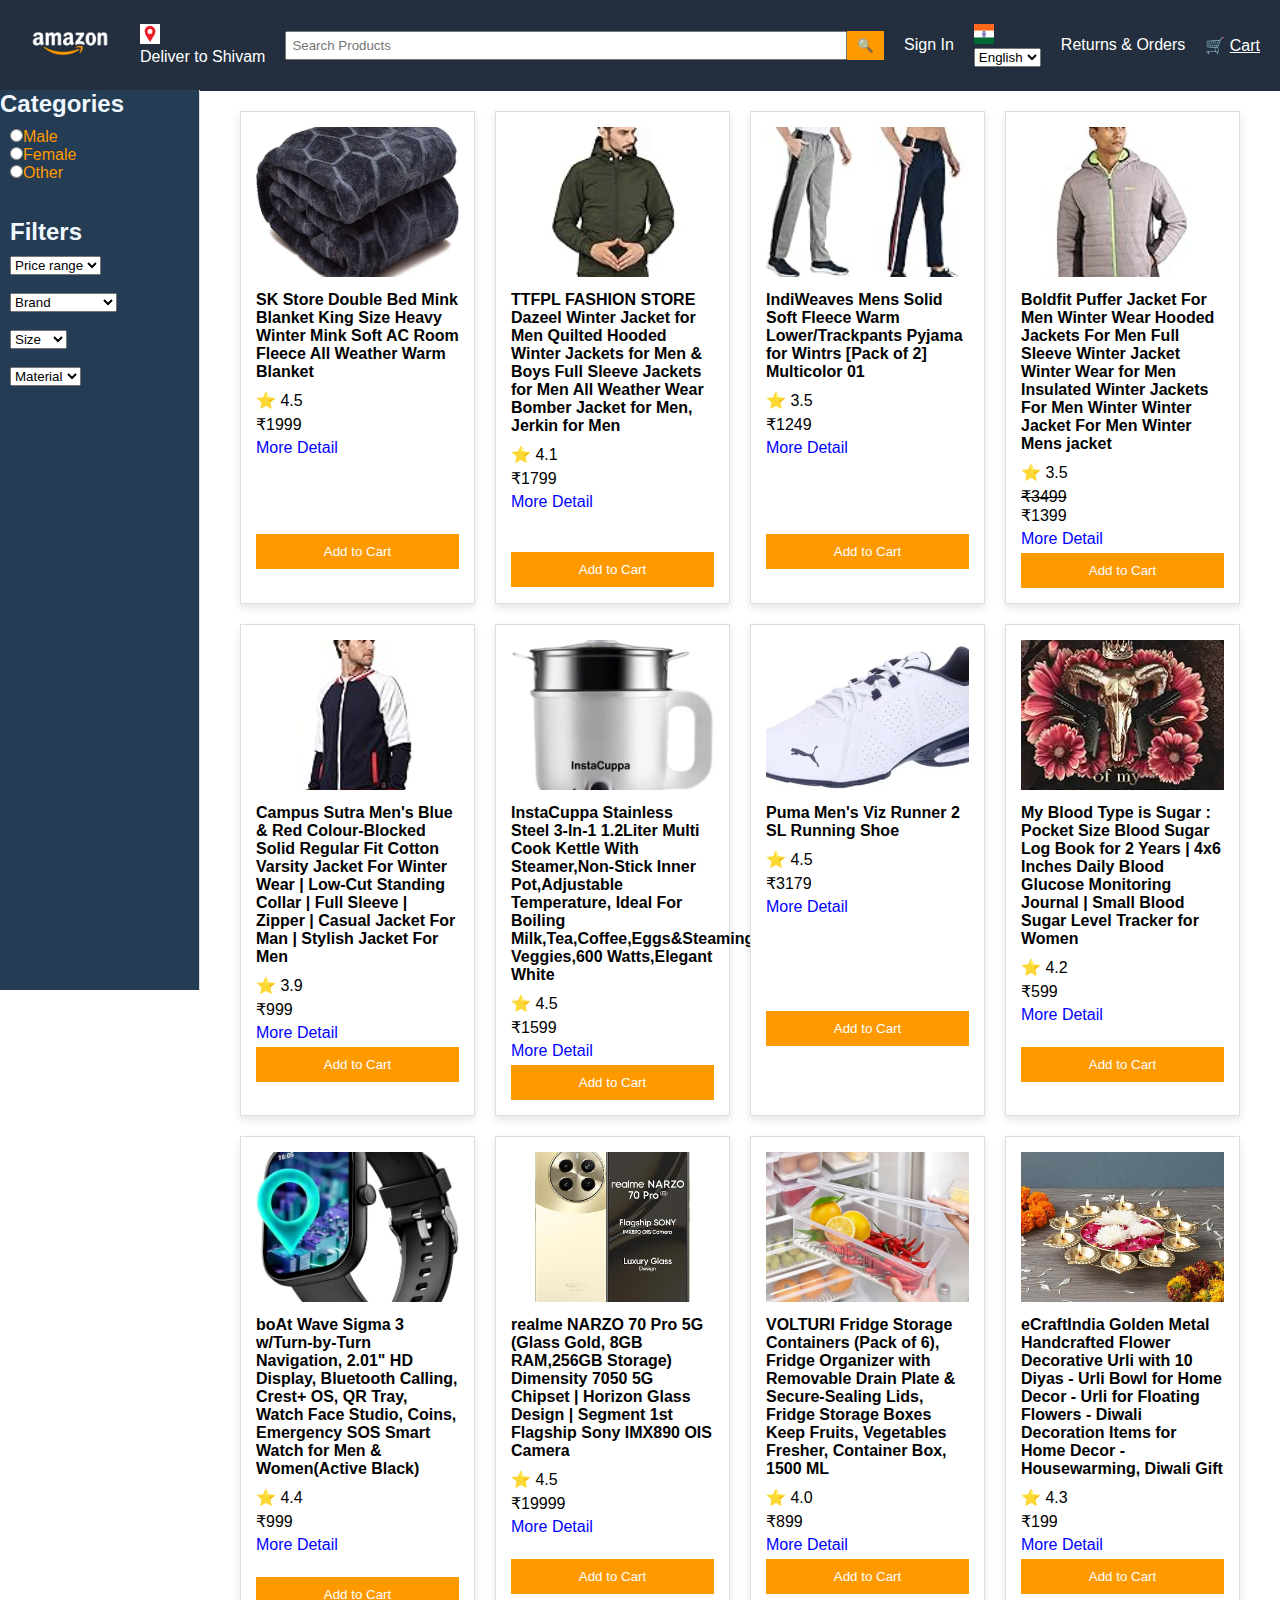
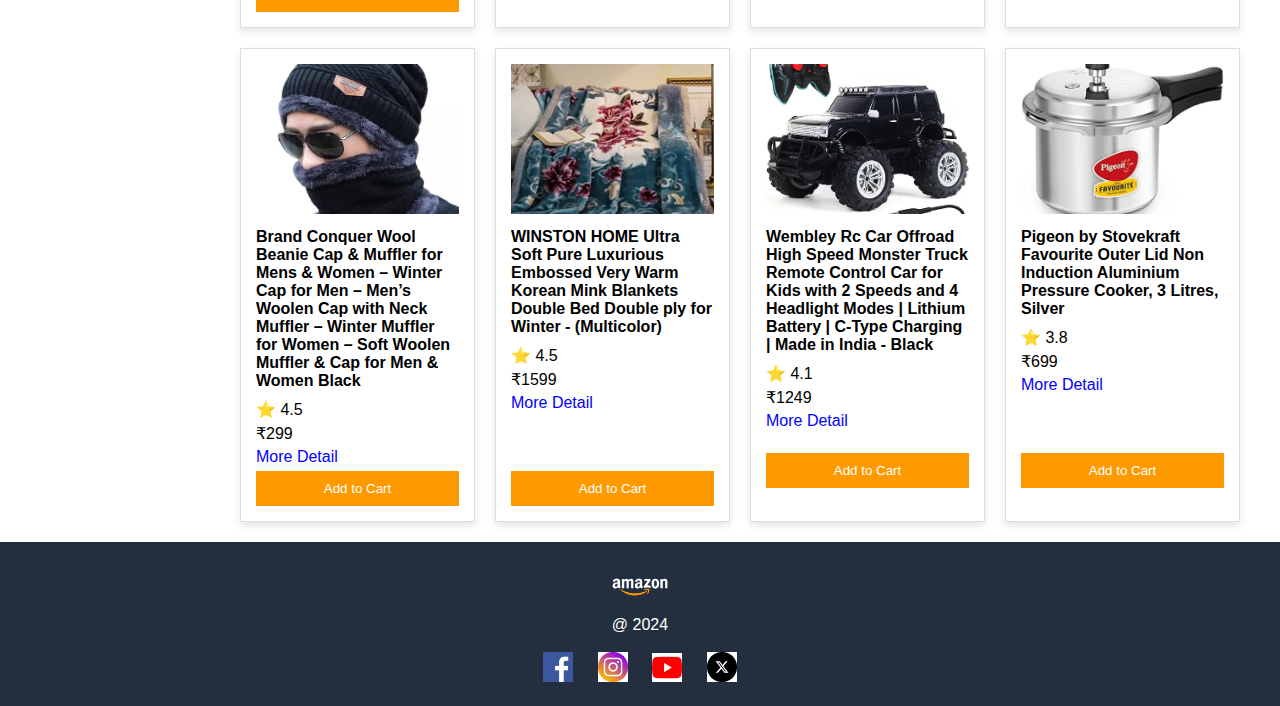
<file: html project/index.html>
<!DOCTYPE html>
<html lang="en">
<head>
    <meta charset="UTF-8">
    <meta name="viewport" content="width=device-width, initial-scale=1.0">
    <title>Amazon clone</title>
    <link rel="stylesheet" href="style1.css">
</head>
<body>

<!-- Navigation Bar -->
<nav class="navbar">
    <div class="navbar-logo">
        <a href="#"><img src="amazon logo.png" alt="Amazon Logo"></a>
    </div>

    <!--delivery log-->
    <div class="navbar-delivery">
        <span class="location-icon"><a href="https://www.google.com/maps/@31.2475648,75.7039104,5956m/data=!3m1!1e3?entry=ttu&g_ep=EgoyMDI0MTEwNi4wIKXMDSoASAFQAw%3D%3D" >
            <image src="location.png" width="20px" height="20px" ></span></image></a> <br>
        <span>Deliver to Shivam</span>
    </div>


    <!--search log-->
    <div class="navbar-search">
        <input type="text" placeholder="Search Products">
        <button>🔍</button>
    </div>
     
    <!--Sign in -->
    <div class="navbar-sign">
    <a href="http://127.0.0.1:3000/signin.html" style="text-decoration: none; color:white;"> Sign In</a>   
    </div>

    <!--Language-->
    <div class="navbar-language">
        <div class="flag">
        <image src="flag1.png" width="20px" height="20px" ></image></div>
        <select>
            <div class="lan">
            <option>English</option>
            <option>हिन्दी</option>
            <option>Punjabi</option>
            <option>Marathi</option>
            <option>Telgue</option>
            <option>Tamil</option> </div>
        </select>
    </div>

    <!--order-text-->
    <div class="navbar-orders">
        <span>Returns & Orders</span>
    </div>

    <!--Cart log-->
    <div class="navbar-cart">
        <span>🛒</span>
       <a href="https://www.amazon.in/gp/cart/view.html?ref_=nav_cart" style="color: white;" ><span>Cart</span></a>
    </div>
</nav>


<!-- Sidebar for Categories and Filters -->
<div class="sidebar">
    <h2>Categories</h2>
    <ul>
        <input type="radio" name="gender">Male<br>
        <input type="radio" name="gender">Female<br>
        <input type="radio" name="gender">Other<br>
        <br>
   <br> <h2>Filters</h2>
    <select>
    <option>Price range</option>
      <option>1k to 2k</option>
         <option>2k to 5k</option>
        <option>5k to 10k</option>
    </select><br>
    <br> 
    <select>
        <option>Brand</option>
        <option>Raymond</option>
         <option>Killer</option>
        <option>Mufti</option>
        <option>Peter England</option>
        <option>Zara</option>
        <option>Lv</option>
         <option>other</option>
        </select><br>
        <br>
        <select>
         <option>Size</option>
        <option>S</option>
         <option>M</option>
        <option>L</option>
        <option>XL</option>
        <option>XXL</option>
        <option>XXXL</option>
        </select><br>
        <br>
        <select>
            <option>Material</option>
              <option>Cotton</option>
                 <option>Polyster</option>
                <option>Rayon</option>
            </select><br>
    </ul>
</div>

<!-- Main Body with Products -->
<main class="product-grid">
    <!-- Repeat this structure for each product -->
     
     <!--product1-->
    <div class="product-card">
        <img src="image1.webp" alt="Product Image">
        <h3>SK Store Double Bed Mink Blanket King Size Heavy Winter Mink Soft AC 
            Room Fleece All Weather Warm Blanket</h3>
        <p>⭐ 4.5</p>
        <p>₹1999</p>
        <a href="" style="text-decoration: none; color: blue;"><p>More Detail</p></a><br><br> 
        <br><br>
        <a href="https://www.amazon.in/gp/cart/view.html?ref_=nav_cart"><button>Add to Cart</button></a>
    </div>

    <!--product2-->
    <div class="product-card">
        <img src=" image2.jpg" alt="Product Image">
        <h3>TTFPL FASHION STORE Dazeel Winter Jacket for Men Quilted Hooded Winter 
            Jackets for Men & Boys Full Sleeve Jackets for Men
             All Weather Wear Bomber Jacket for Men, Jerkin for Men</h3>
        <p>⭐ 4.1</p>
        <p>₹1799</p>
        <a href="https://www.amazon.in/gp/product/B0DGTHXCR1/ref=ewc_pr_img_6?smid=A2N6CSRSLAJYMX&psc=1" style="text-decoration: none; color: blue;"><p>More Detail</p></a>
         <br><br>
        <a href="https://www.amazon.in/gp/cart/view.html?ref_=nav_cart"><button>Add to Cart</button></a>
    </div>


    <!--product3-->
    <div class="product-card">
        <img src="image3.jpg" alt="Product Image">
        <h3>IndiWeaves Mens Solid Soft Fleece Warm Lower/Trackpants Pyjama
             for Wintrs [Pack of 2] Multicolor 01</h3>
        <p>⭐ 3.5</p>
        <p>₹1249</p>
        <a href="https://www.amazon.in/gp/product/B0BJKXDS9N/ref=ewc_pr_img_4?smid=A1R3N9NB0DE7F0&psc=1" style="text-decoration: none; color: blue;"><p>More Detail</p></a><br>
        <br><br>
        <br><a href="https://www.amazon.in/gp/cart/view.html?ref_=nav_cart"><button>Add to Cart</button></a>
    </div>


    <!--product4-->
    <div class="product-card">
        <img src="image4.jpg" alt="Product Image">
        <h3>Boldfit Puffer Jacket For Men Winter Wear Hooded Jackets For Men Full Sleeve Winter
             Jacket Winter Wear for Men Insulated Winter Jackets For Men Winter Winter Jacket For Men Winter Mens jacket</h3>
        <p>⭐ 3.5</p>
        <p><s>₹3499</s><br>₹1399</p>
        <a href="https://www.amazon.in/gp/product/B0CGHYB9SC/ref=ewc_pr_img_8?smid=A1WYWER0W24N8S&psc=1" style="text-decoration: none; color: blue;"><p>More Detail</p></a>
        <a href="https://www.amazon.in/gp/cart/view.html?ref_=nav_cart"><button>Add to Cart</button></a>
    </div>


    <!--product5-->
    <div class="product-card">
        <img src="image5.jpg" alt="Product Image">
        <h3>Campus Sutra Men's Blue & Red Colour-Blocked Solid Regular Fit Cotton Varsity Jacket For Winter Wear | Low-Cut Standing Collar 
            | Full Sleeve | Zipper | Casual Jacket For Man | Stylish Jacket For Men</h3>
        <p>⭐ 3.9</p>
        <p>₹999</p>
        <a href="https://www.amazon.in/gp/product/B0BDLJSTC1/ref=ewc_pr_img_9?smid=A1WYWER0W24N8S&psc=1" style="text-decoration: none; color: blue;"><p>More Detail</p></a>
        <a href="https://www.amazon.in/gp/cart/view.html?ref_=nav_cart"><button>Add to Cart</button></a>
    </div>


    <!--product6-->
    <div class="product-card">
        <img src="image6.jpg" alt="Product Image">
        <h3>InstaCuppa Stainless Steel 3-In-1 1.2Liter Multi Cook Kettle With Steamer,Non-Stick Inner Pot,Adjustable Temperature,
            Ideal For Boiling Milk,Tea,Coffee,Eggs&Steaming Veggies,600 Watts,Elegant White</h3>
        <p>⭐ 4.5</p>
        <p>₹1599</p>
        <a href="https://www.amazon.in/gp/product/B0C2ZG13B8/ref=sw_img_1?smid=A3CTHNKRKDG7ON&th=1" style="text-decoration: none; color: blue;"><p>More Detail</p></a>
        <a href="https://www.amazon.in/gp/cart/view.html?ref_=nav_cart"><button>Add to Cart</button></a>
    </div>


    <!--product7-->
    <div class="product-card"> 
        <img src="image7.jpg" alt="Product Image">
        <h3>Puma Men's Viz Runner 2 SL Running Shoe</h3>
        <p>⭐ 4.5</p>
        <p>₹3179</p>
        <a href="https://www.amazon.in/gp/product/B0CKJ9SXL3/ref=ox_sc_act_image_2?smid=A1WYWER0W24N8S&th=1&psc=1" style="text-decoration: none; color: blue;"><p>More Detail</p></a><br>
        <br><br>
        <br>
        <br><a href="https://www.amazon.in/gp/cart/view.html?ref_=nav_cart"><button>Add to Cart</button></a>
    </div>


    <!--product8-->
    <div class="product-card">
        <img src="book.webp" alt="Product Image">
        <h3>My Blood Type is Sugar : Pocket Size Blood Sugar Log Book for 
            2 Years | 4x6 Inches Daily Blood Glucose Monitoring Journal |
             Small Blood Sugar Level Tracker for Women</h3>
        <p>⭐ 4.2</p>
        <p>₹599</p>
        <a href="https://www.amazon.in/gp/product/B0CP3PT3N3/ref=ewc_pr_img_3?smid=A2FH0ZNKEJUJZZ&th=1" style="text-decoration: none; color: blue;"><p>More Detail</p></a><br>
        <a href="https://www.amazon.in/gp/cart/view.html?ref_=nav_cart"><button>Add to Cart</button></a>
    </div>


    <!--product9-->
    <div class="product-card">
        <img src="image8.jpg" alt="Product Image">
        <h3>boAt Wave Sigma 3 w/Turn-by-Turn Navigation, 2.01" HD Display,
         Bluetooth Calling, Crest+ OS, QR Tray, Watch Face Studio, Coins, Emergency SOS Smart Watch for Men & Women(Active Black)</h3>
        <p>⭐ 4.4</p>
        <p>₹999</p>
        <a href="https://www.amazon.in/gp/product/B0CP3PT3N3/ref=ewc_pr_img_3?smid=A2FH0ZNKEJUJZZ&th=1" style="text-decoration: none; color: blue;"><p>More Detail</p></a><br>
        <a href="https://www.amazon.in/gp/cart/view.html?ref_=nav_cart"> <button>Add to Cart</button></a>
    </div>


    <!--product10-->
    <div class="product-card">
        <img src="phone.jpg" alt="Product Image">
        <h3>realme NARZO 70 Pro 5G (Glass Gold, 8GB RAM,256GB Storage) 
            Dimensity 7050 5G Chipset | Horizon Glass Design | Segment 1st Flagship Sony IMX890 OIS Camera</h3>
        <p>⭐ 4.5</p>
        <p>₹19999</p>
        <a href="https://www.amazon.in/gp/product/B0CP3PT3N3/ref=ewc_pr_img_3?smid=A2FH0ZNKEJUJZZ&th=1" style="text-decoration: none; color: blue;"><p>More Detail</p></a><br>
        <a href="https://www.amazon.in/gp/cart/view.html?ref_=nav_cart"> <button>Add to Cart</button></a>
    </div>


    <!--product11-->
    <div class="product-card">
        <img src="image10.jpg" alt="Product Image">
        <h3>VOLTURI Fridge Storage Containers (Pack of 6), Fridge Organizer with Removable 
            Drain Plate & Secure-Sealing Lids, Fridge Storage Boxes Keep Fruits, 
            Vegetables Fresher, Container Box, 1500 ML</h3>
        <p>⭐ 4.0</p>
        <p>₹899</p>
        <a href="https://www.amazon.in/gp/product/B0CP3PT3N3/ref=ewc_pr_img_3?smid=A2FH0ZNKEJUJZZ&th=1" style="text-decoration: none; color: blue;"><p>More Detail</p></a>
        <a href="https://www.amazon.in/gp/cart/view.html?ref_=nav_cart"> <button>Add to Cart</button></a>
    </div>


    <!--product12-->
    <div class="product-card">
        <img src="file.jpg" alt="Product Image">
        <h3>eCraftIndia Golden Metal Handcrafted Flower Decorative Urli with 10 Diyas
             - Urli Bowl for Home Decor - Urli for Floating Flowers - Diwali
             Decoration Items for Home Decor - Housewarming, Diwali Gift</h3>
        <p>⭐ 4.3</p>
        <p>₹199</p>
        <a href="https://www.amazon.in/gp/product/B0CP3PT3N3/ref=ewc_pr_img_3?smid=A2FH0ZNKEJUJZZ&th=1" style="text-decoration: none; color: blue;"><p>More Detail</p></a>
        <a href="https://www.amazon.in/gp/cart/view.html?ref_=nav_cart">  <button>Add to Cart</button></a>
    </div>


    <!--product13-->
    <div class="product-card">
        <img src="box2.jpg" alt="Product Image">
        <h3>Brand Conquer Wool Beanie Cap & Muffler for Mens & Women – Winter Cap for Men – Men’s Woolen
             Cap with Neck Muffler – Winter Muffler for Women
             – Soft Woolen Muffler & Cap for Men & Women Black</h3>
        <p>⭐ 4.5</p>
        <p>₹299</p>
       <a href="https://www.amazon.in/gp/product/B0CP3PT3N3/ref=ewc_pr_img_3?smid=A2FH0ZNKEJUJZZ&th=1" style="text-decoration: none; color: blue;"><p>More Detail</p></a>
        <a href="https://www.amazon.in/gp/cart/view.html?ref_=nav_cart"><button>Add to Cart</button></a>
    </div>


    <!--product14-->
    <div class="product-card">
        <img src="blanket.jpg" alt="Product Image">
        <h3>WINSTON HOME Ultra Soft Pure Luxurious Embossed Very Warm Korean Mink Blankets
             Double Bed Double ply for Winter - (Multicolor)</h3>
        <p>⭐ 4.5</p>
        <p>₹1599</p>
        <a href="https://www.amazon.in/gp/product/B0CLHWZZ64/ref=ewc_pr_img_7?smid=A2MJAP9KI3CCRU&psc=1" style="text-decoration: none; color: blue;"><p>More Detail</p></a><br>
        <br><br>
        <a href="https://www.amazon.in/gp/cart/view.html?ref_=nav_cart"> <button>Add to Cart</button></a>
    </div>


    <!--product15-->
    <div class="product-card">
        <img src="car.webp" alt="Product Image">
        <h3>Wembley Rc Car Offroad High Speed Monster Truck Remote Control 
            Car for Kids with 2 Speeds and 4 Headlight Modes | Lithium Battery 
            | C-Type Charging | Made in India - Black</h3>
        <p>⭐ 4.1</p>
        <p>₹1249</p>
        <a href="https://www.amazon.in/gp/product/B0CT8D4WZT/ref=ewc_pr_img_1?smid=A1D6EF3ZA9VMEJ&psc=1" style="text-decoration: none; color: blue;"><p>More Detail</p></a><br>
        <a href="https://www.amazon.in/gp/cart/view.html?ref_=nav_cart">  <button>Add to Cart</button></a>
    </div>


    <!--product16-->
    <div class="product-card">
        <img src="cooker.jpg" alt="Product Image">
        <h3>Pigeon by Stovekraft Favourite Outer Lid Non Induction Aluminium Pressure Cooker, 3 Litres, Silver</h3>
        <p>⭐ 3.8</p>
        <p>₹699</p>
        <a href="https://www.amazon.in/gp/product/B00VK5MCMI/ref=ewc_pr_img_5?smid=AXOGFIT0PZZ7G&psc=1" style="text-decoration: none; color: blue;"><p>More Detail</p></a><br>
        <br><br>
        <a href="https://www.amazon.in/gp/cart/view.html?ref_=nav_cart"> <button>Add to Cart</button></a>
    </div>
     
    
    <!-- Repeat the product-card div for 15 products -->
</main>

  <!--div class="bar"><image src="amazon logo.png" width="80px" hight="30px"></image>

  </div-->
  <!-- Footer -->
  <div class="footer">
    <div class="footerlogo">
    <image src="amazon logo.png" style="height: 50px;" ></image>
        <br>@ 2024</div>
        <br>
        
    <div class="social-icons">
        <div class="socialmedia">
        <a href="#"><img src="facebook.png" width="30px"  alt="Facebook"></a>            <!--facebook-->
        <a href="https://www.instagram.com/amazon/"><img src="insta.jpg" width="30px" style="margin-left:20px;" alt="Instagram"></a>       <!--Instagram-->
        <a href="#"><img src="you.png" width="30px" style="margin-left:20px;" alt="WhatsApp"></a>                                      <!--YOutube-->
        <a href="#"><img src="x.png" width="30px" style="margin-left:20px;" alt="YouTube"></a></div>                            <!--Twitter-->
    </div>
</div>
</body>
</html>

</body>
</html>
</file>
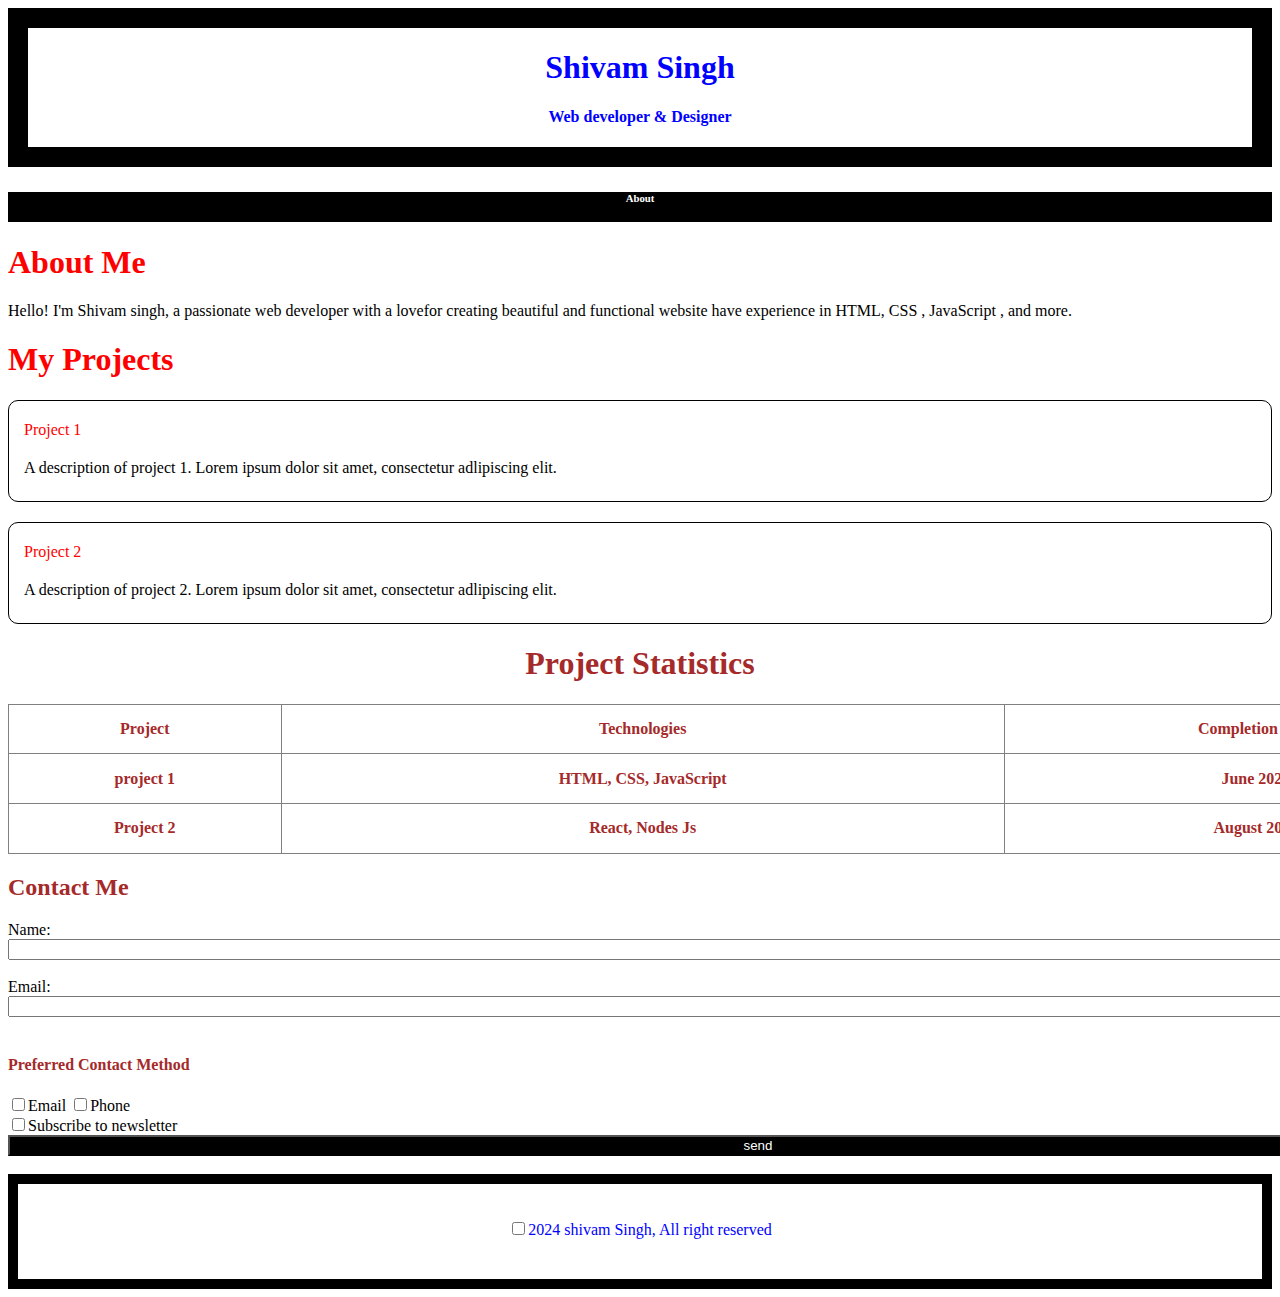
<file: html project/activity10.html>
<!DOCTYPE html>
<html lang="en">
<head>
    <meta charset="UTF-8">
    <meta name="viewport" content="width=device-width, initial-scale=1.0">
    <title>Document</title>
    <link rel="stylesheet" href="activity10.css">
</head>
<body>
      
        <div class="name"><h1>Shivam Singh
           
        </h1>
           <div class="job"><h4>Web developer & Designer</h4></div>
        </div>
    <div class="nav">
     <div class="about"><h6>About</h6></div>
    </div>

    <h1 style="color:red;">About Me</h1>
    <p>Hello! I'm Shivam singh, a passionate web developer with a lovefor  creating beautiful and functional website have experience in HTML, CSS , JavaScript , and more. </p>

       <h1 style="color:red;">My Projects</h1> 

       <div class="box1"><div class="h1">Project 1</div>
       <div class="p">A description of project 1. Lorem ipsum dolor sit amet,  consectetur adlipiscing elit.
       </div>
       </div>
       <div class="box2">
        <div class="h2">Project 2</div>
        <div class="p1">A description of project 2.
             Lorem ipsum dolor sit amet, 
            consectetur adlipiscing elit.</div>
       </div>
       <div class="h3"><h1> Project Statistics</h1></div>
      <div class="table" ><table height="150px" width="1500pxpx"  border="1px"
         style="border-collapse: collapse;" >
        
        <tr>
            <th>Project </th>
            <th>Technologies</th>
            <th>Completion Date</th>
        </tr>
        <tr>
            <th>project 1</th>
            <th>HTML, CSS, JavaScript</th>
            <th>June 2024</th>
        </tr>
        <tr>
        <th>Project 2</th>
        <th>React, Nodes Js</th>
        <th>August 2024</th>
        </tr>
    </table>
      </div>
      <h2 style="color: brown;">Contact Me</h2>
      Name:<input type="name" style="width: 1500px;"><br>
      <br>
      Email:<input type="Email" style="width: 1500px;"><br>
      <br>
       <h4 style="color: brown;">Preferred Contact Method</h4>
       <input type="checkbox">Email
       <input type="checkbox">Phone<br>
       <input type="checkbox">Subscribe to newsletter
       <br>

       <button style="width: 1500px; background-color: 
       black; color: white;" >send</button><br>
       <br>
       <div class="box3"><input type="checkbox">2024 shivam Singh, All right reserved</div>
</body>
</html>
</file>
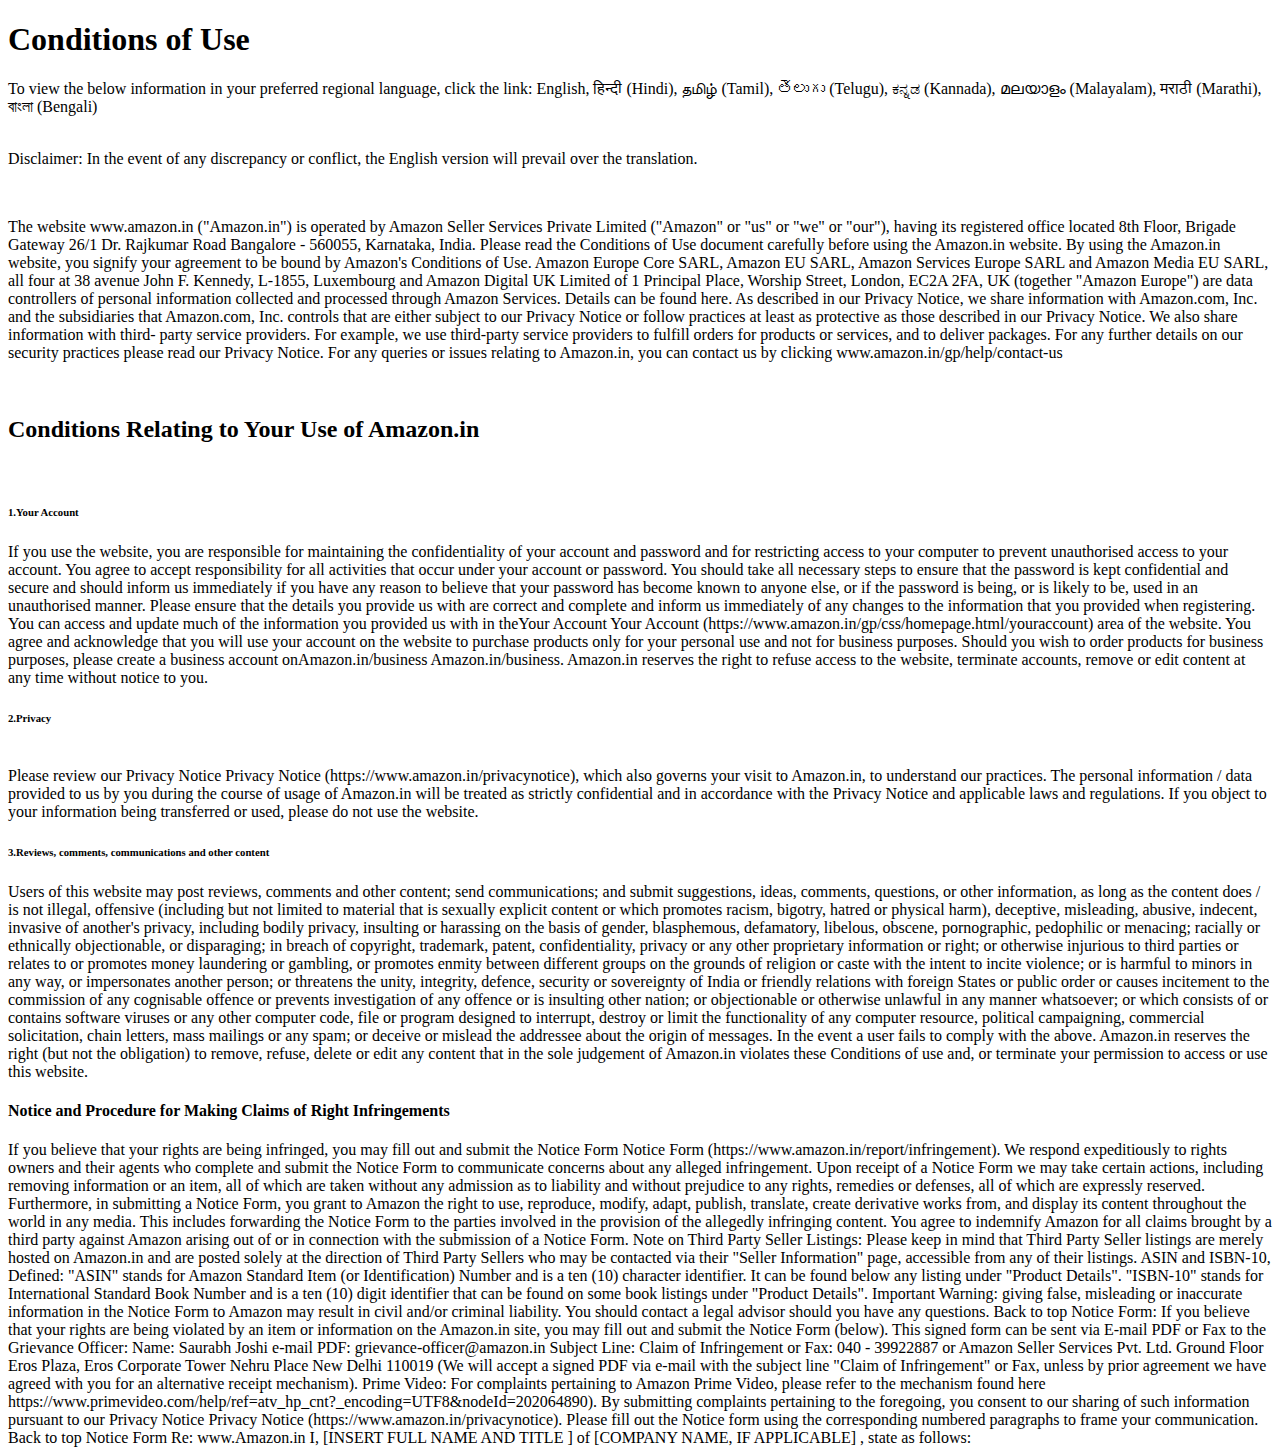
<file: html project/condition.html>
<!DOCTYPE html>
<html lang="en">
<head>
    <meta charset="UTF-8">
    <meta name="viewport" content="width=device-width, initial-scale=1.0">
    <title>Document</title>
    
</head>
<body>
    <h1>Conditions of Use</h1>
<p>To view the below information in your preferred regional language, click the link: English, हिन्दी (Hindi), தமிழ் (Tamil), తెలుగు (Telugu), ಕನ್ನಡ (Kannada), മലയാളം (Malayalam), मराठी (Marathi), বাংলা (Bengali)<br>
<br>
<p>Disclaimer: In the event of any discrepancy or conflict,
     the English version will prevail over the translation.</p>
     <br>
     
     <p>The website www.amazon.in ("Amazon.in") is operated
         by Amazon Seller Services Private Limited ("Amazon" or "us" or "we" or "our"), having its registered 
         office located 8th Floor, Brigade Gateway 26/1 Dr. Rajkumar Road Bangalore - 560055, Karnataka, India. Please read the Conditions of Use 
         document carefully before using the Amazon.in website. By using the Amazon.in website, you signify your agreement to be bound by Amazon's Conditions of Use. Amazon Europe Core SARL, 
         Amazon EU SARL, Amazon Services Europe SARL and Amazon Media EU SARL, all four at 38 avenue John F. Kennedy, L-1855, Luxembourg and Amazon Digital UK Limited of 1 Principal Place, Worship Street, London, 
         EC2A 2FA, UK (together "Amazon Europe") are data 
         controllers of personal information collected and processed through Amazon Services. Details can be found here. As described in our Privacy Notice, we share information with Amazon.com, Inc.
          and the subsidiaries that Amazon.com, Inc. controls that are either subject to our Privacy Notice or follow 
         practices at least as protective as those described in our Privacy Notice. We also share information with third-
         party service providers. For example, we use third-party service providers to fulfill orders for products or services, and to deliver packages.
          For any further details on our security practices please read our Privacy Notice. For any queries or issues relating to Amazon.in, you can contact
          us by clicking www.amazon.in/gp/help/contact-us</p>
     
 <br>
     <h2>Conditions Relating to Your Use of Amazon.in</h2>
     <br>
    <h6>1.Your Account</h6>
    <p>If you use the website, you are responsible for maintaining the confidentiality of your account and password and for 
                restricting access to your computer to prevent unauthorised access to your account. You agree to accept responsibility for all activities that occur under your account    
        or password. You should take all necessary steps to ensure that the password is kept confidential and 
         secure and should inform us immediately if you have any reason to believe that your password has become known to anyone else, or if the password is being, 
      or is likely to be, used in an unauthorised manner. Please ensure that the details you provide us with are correct and complete and inform us immediately of 
      any changes to the information that you provided when registering. You can access and update much of the information you provided us with in theYour Account Your 
                
     Account (https://www.amazon.in/gp/css/homepage.html/youraccount) area of the website. You agree and acknowledge that you will use your account on the website to purchase products only for your
      personal use and not for business purposes. Should you wish to order products for business purposes, please create a business account onAmazon.in/business 
       Amazon.in/business. Amazon.in reserves the right to refuse access to the website, terminate accounts, remove or edit content at any time without notice to you.</p>
       <h6>2.Privacy</h6>
       <br>
       Please review our Privacy Notice Privacy Notice (https://www.amazon.in/privacynotice), which also governs your visit to Amazon.in, to understand our practices. The personal information / data provided to us by you during the course of usage of Amazon.in
        will be treated as strictly confidential and in accordance with the Privacy Notice and applicable laws and regulations. If you object to your information being transferred or used, please do not use the website.

        <h6>3.Reviews, comments, communications and other content</h6>
            Users of this website may post reviews, comments and other content; send communications; and submit suggestions, ideas, comments, questions, 
            or other information, as long as the content does / is not illegal, offensive (including but not limited to material that is sexually explicit content or which promotes racism, bigotry, hatred or physical harm), deceptive, misleading, abusive, indecent, 
            invasive of another's privacy, including bodily privacy, insulting or harassing on the basis of gender, blasphemous, defamatory, libelous, obscene, pornographic, pedophilic or menacing; racially or ethnically objectionable, or disparaging; in breach of copyright, trademark, patent, 
            confidentiality, privacy or any other proprietary information or right; or otherwise injurious to third parties or relates to or promotes money laundering or gambling, or promotes enmity between different groups on the grounds of religion or 
            caste with the intent to incite violence; or is harmful to minors in any way, or 
            impersonates another person; or threatens the unity, integrity, defence, security or sovereignty of India or friendly relations with foreign States or public order or causes incitement to the commission
             of any cognisable offence or prevents investigation of any offence or is insulting other nation; or objectionable or otherwise unlawful in any manner whatsoever; or which
             consists of or contains software viruses or any other computer code, file or program designed to interrupt, destroy or limit the functionality of any computer resource, political campaigning, commercial solicitation, chain letters, mass mailings
              or any spam; or deceive or mislead the addressee about the origin of messages. In the event a user fails to comply with the above.
            Amazon.in reserves the right (but not the obligation) to remove, refuse, delete or edit any content that in the sole judgement of Amazon.in violates these Conditions of use and, or terminate your permission to access or use this website.
<br>
<h4>Notice and Procedure for Making Claims of Right Infringements</h4>
    If you believe that your rights are being infringed, you may fill out and submit the Notice Form Notice Form (https://www.amazon.in/report/infringement). We respond expeditiously to rights owners and their agents who complete and submit the Notice Form to communicate concerns about any alleged infringement.
    
    Upon receipt of a Notice Form we may take certain actions, including removing information or an item, all of which are taken without any admission as to liability and without prejudice to any rights, remedies
     or defenses, all of which are expressly reserved. Furthermore, in submitting a Notice Form, you grant to Amazon the right to use, reproduce, modify, adapt, publish, translate, create derivative works from, and display its content throughout the world in any media. This includes
      forwarding the Notice Form to the parties involved in the provision of the allegedly 
     infringing content. You agree to indemnify Amazon for all claims brought by a third party against Amazon arising out of or in connection with the submission of a Notice Form.
    
    Note on Third Party Seller Listings: Please keep in mind that Third Party Seller listings are merely hosted on Amazon.in and are posted solely at the direction of Third Party Sellers who may be contacted via their "Seller Information" page, accessible from any of their listings.
    
    ASIN and ISBN-10, Defined: "ASIN" stands for Amazon Standard Item (or Identification) Number and is a ten (10) character identifier. It can be found below any listing under "Product Details". "ISBN-10" stands for International Standard Book Number and is 
    a ten (10) digit identifier that can be found on some book listings under "Product Details".
    
    Important Warning: giving false, misleading or inaccurate information in the Notice Form to Amazon may result in civil and/or criminal liability. You should contact a legal advisor should you have any questions.
    
    Back to top
    
    Notice Form:
    
    If you believe that your rights are being violated by an item or information on the Amazon.in site, you may fill out and submit the Notice Form (below). This signed form can be sent via E-mail PDF or Fax to the Grievance Officer:
    
    Name: Saurabh Joshi
    
    e-mail PDF: grievance-officer@amazon.in
    
    Subject Line: Claim of Infringement
    
    or
    
    Fax: 040 - 39922887
    
    or
    
    Amazon Seller Services Pvt. Ltd.
    
    Ground Floor
    
    Eros Plaza, Eros Corporate Tower
    
    Nehru Place
    
    New Delhi 110019
    
    (We will accept a signed PDF via e-mail with the subject line "Claim of Infringement" or Fax, unless by prior agreement we have agreed with you for an alternative receipt mechanism).
    
    Prime Video:
    
    For complaints pertaining to Amazon Prime Video, please refer to the mechanism found here https://www.primevideo.com/help/ref=atv_hp_cnt?_encoding=UTF8&nodeId=202064890). By submitting complaints pertaining to the foregoing, you consent to our sharing of such information pursuant to our Privacy Notice Privacy Notice (https://www.amazon.in/privacynotice).
    
    Please fill out the Notice form using the corresponding numbered paragraphs to frame your communication.
    
    Back to top
    
    Notice Form
    
    Re: www.Amazon.in
    
    I, [INSERT FULL NAME AND TITLE ] of [COMPANY NAME, IF APPLICABLE] , state as follows:
</file>
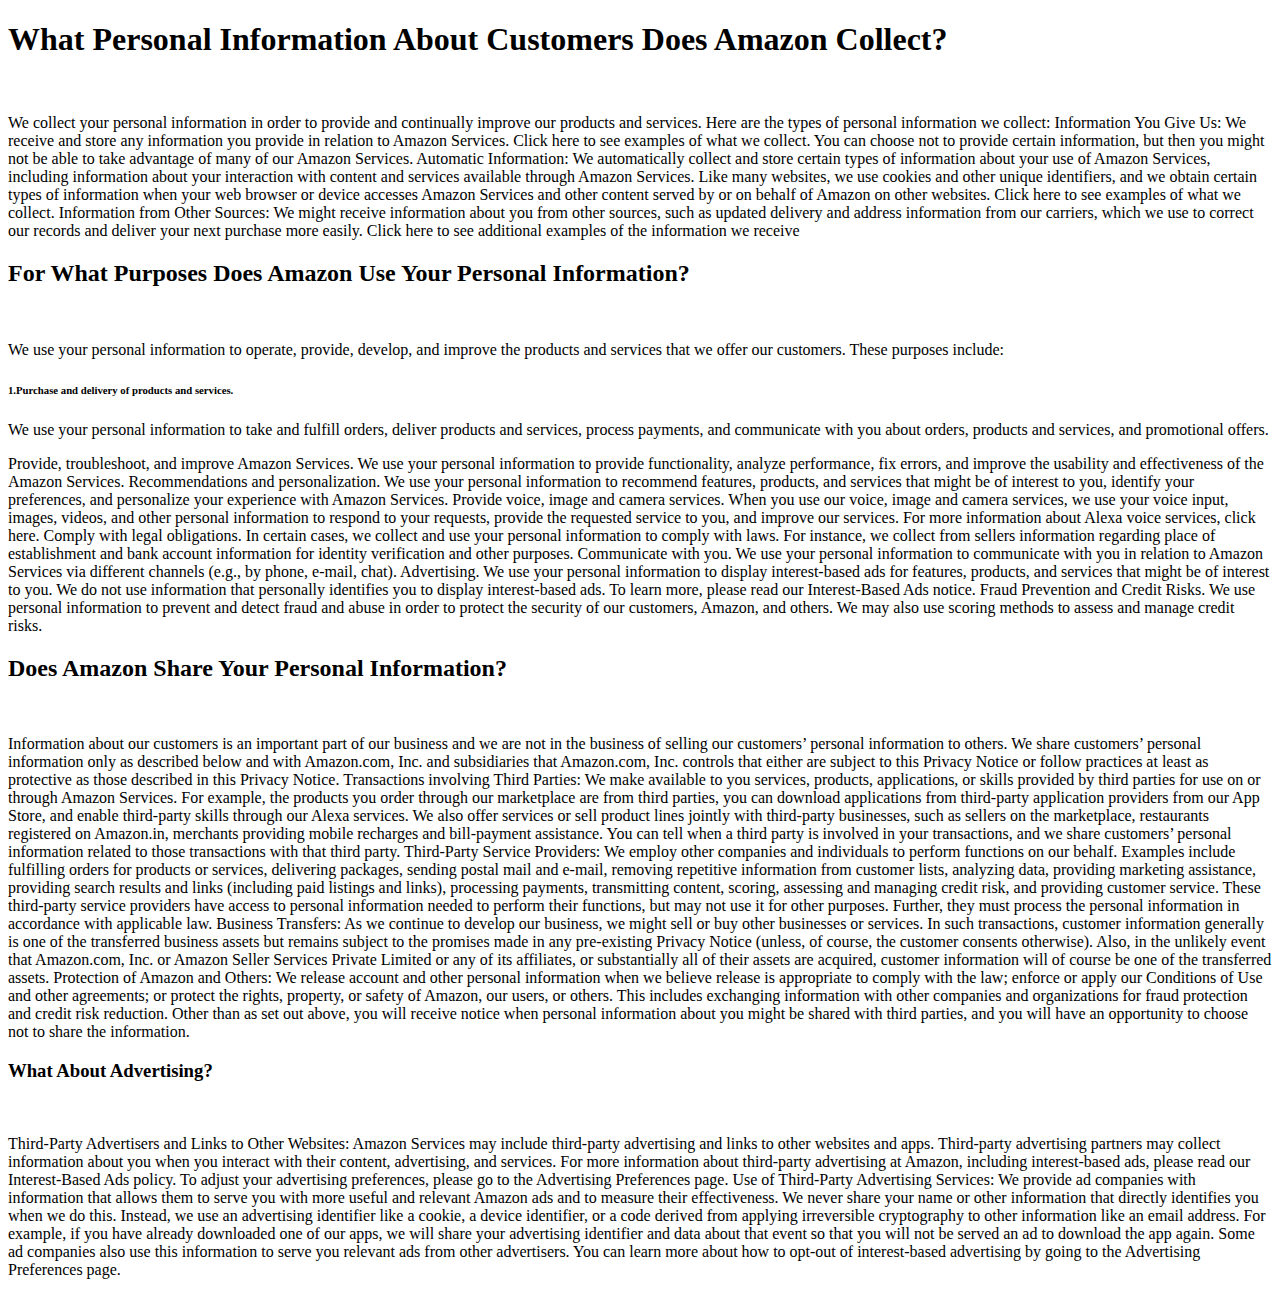
<file: html project/privacy.html>
<!DOCTYPE html>
<html lang="en">
<head>
    <meta charset="UTF-8">
    <meta name="viewport" content="width=device-width, initial-scale=1.0">
    <title>Document</title>
</head>
<body>
    <h1>What Personal Information About Customers Does Amazon Collect?</h1>
    <br>
    <p>We collect your personal information in order to provide and continually improve our products and services.

        Here are the types of personal information we collect:
       
          Information You Give Us: We receive and store any information you provide in relation to Amazon Services. Click here to see examples of what we collect. You can choose not to provide certain information, but then you might not be able to take advantage of many of our Amazon Services.
       
         Automatic Information: We automatically collect and store certain types of information about your use of Amazon Services, including information about your interaction with content and services available through Amazon Services. Like many websites, we use cookies and other unique identifiers, and we obtain certain types of information when your web browser or device accesses Amazon Services and other content served by or on behalf of Amazon on other websites. Click here to see examples of what we collect.
       
          Information from Other Sources: We might receive information about you from other sources, such as updated delivery and address information from our carriers, which we use to correct our records and deliver your next purchase more easily. Click here to see additional examples of the information we receive</p>
    <h2> For What Purposes Does Amazon Use Your Personal Information? </h2>
    <br>
    <p>We use your personal information to operate, provide, develop, and improve the products
         and services that we offer our customers. These purposes include:</p>
         <p><h6>1.Purchase and delivery of products and services.</h6> We use your personal information to take and fulfill orders, deliver products and services, process payments,
             and communicate with you about orders, products and services, and promotional offers.</p>
             Provide, troubleshoot, and improve Amazon Services. We use your personal information to provide functionality, analyze performance, fix errors, and improve the usability and effectiveness of the Amazon Services.
Recommendations and personalization. We use your personal information to recommend features, products, and services that might be of interest to you, identify your preferences, and personalize your experience with Amazon Services.
Provide voice, image and camera services. When you use our voice, image and camera services, we use your voice input, images, videos, and other personal information to respond to your requests, provide the requested service to you, and improve our services. For more information about Alexa voice services, click here.
Comply with legal obligations. In certain cases, we collect and use your personal information to comply with laws. For instance, we collect from sellers information regarding place of establishment and bank account information for identity verification and other purposes.
Communicate with you. We use your personal information to communicate with you in relation to Amazon Services via different channels (e.g., by phone, e-mail, chat).
Advertising. We use your personal information to display interest-based ads for features, products, and services that might be of interest to you. We do not use information that personally identifies you to display interest-based ads. To learn more, please read our Interest-Based Ads notice.
Fraud Prevention and Credit Risks. We use personal information to prevent and detect fraud and abuse in order to protect the security of our customers, Amazon, and others. We may also use scoring methods to assess and manage credit risks.
<h2>Does Amazon Share Your Personal Information? </h2>
<br>
<p>Information about our customers is an important part of our business and we are not in the business of selling our customers’ personal information to others. We share customers’ personal information only as described below and with Amazon.com, Inc. and subsidiaries that Amazon.com, Inc. controls that either are subject to this Privacy Notice or follow practices at least as protective as those described in this Privacy Notice.

    Transactions involving Third Parties: We make available to you services, products, applications, or skills provided by third parties for use on or through Amazon Services. For example, the products you order through our marketplace are from third parties, you can download applications from third-party application providers from our App Store, and enable third-party skills through our Alexa services. We also offer services or sell product lines jointly with third-party businesses, such as sellers on the marketplace, restaurants registered on Amazon.in, merchants providing mobile recharges and bill-payment assistance. You can tell when a third party is involved in your transactions, and we share customers’ personal information related to those transactions with that third party.
    Third-Party Service Providers: We employ other companies and individuals to perform functions on our behalf. Examples include fulfilling orders for products or services, delivering packages, sending postal mail and e-mail, removing repetitive information from customer lists, analyzing data, providing marketing assistance, providing search results and links (including paid listings and links), processing payments, transmitting content, scoring, assessing and managing credit risk, and providing customer service. These third-party service providers have access to personal information needed to perform their functions, but may not use it for other purposes. Further, they must process the personal information in accordance with applicable law.
    Business Transfers: As we continue to develop our business, we might sell or buy other businesses or services. In such transactions, customer information generally is one of the transferred business assets but remains subject to the promises made in any pre-existing Privacy Notice (unless, of course, the customer consents otherwise). Also, in the unlikely event that Amazon.com, Inc. or Amazon Seller Services Private Limited or any of its affiliates, or substantially all of their assets are acquired, customer information will of course be one of the transferred assets.
    Protection of Amazon and Others: We release account and other personal information when we believe release is appropriate to comply with the law; enforce or apply our Conditions of Use and other agreements; or protect the rights, property, or safety of Amazon, our users, or others. This includes exchanging information with other companies and organizations for fraud protection and credit risk reduction.
    Other than as set out above, you will receive notice when personal information about you might be shared with third parties, and you will have an opportunity to choose not to share the information.</p>
<h3>What About Advertising?</h3>
<br>
<p>Third-Party Advertisers and Links to Other Websites: Amazon Services may include third-party advertising and links to other websites and apps. Third-party advertising partners may collect information about you when you interact with their content, advertising, and services. For more information about third-party advertising at Amazon, including interest-based ads, please read our Interest-Based Ads policy. To adjust your advertising preferences, please go to the Advertising Preferences page. 

    Use of Third-Party Advertising Services: We provide ad companies with information that allows them to serve you with more useful and relevant Amazon ads and to measure their effectiveness. We never share your name or other information that directly identifies you when we do this. Instead, we use an advertising identifier like a cookie, a device identifier, or a code derived from applying irreversible cryptography to other information like an email address. For example, if you have already downloaded one of our apps, we will share your advertising identifier and data about that event so that you will not be served an ad to download the app again. Some ad companies also use this information to serve you relevant ads from other advertisers. You can learn more about how to opt-out of interest-based advertising by going to the Advertising Preferences page.</p>
</body>
</html>
</file>
<file: html project/style1.css>
* {
    box-sizing: border-box;
    margin: 0;
    padding: 0;
    font-family: Arial, sans-serif;
}

/* Navigation Bar */
.navbar {
    display: flex;
    align-items: center;
    background-color: #232f3e;
    color: white;
    padding: 10px 20px;
    position: relative; 
}

.navbar-logo img {
    width: 100px;
    cursor: box;
    transition: transform 0.2s;
}

.navbar-logo img:hover {
    color: #ff9900;
    transform: scale(1.1);
}

.navbar-delivery, .navbar-login, .navbar-orders, .navbar-cart {
    margin-left: 20px;
    cursor: pointer;
    transition: color 0.2s;
    
}
.navbar-language {
    margin-left: 20px;
    cursor: pointer;
    transition: color 0.2s;}

.navbar-delivery:hover, .navbar-sign a:hover, .navbar-language:hover, .navbar-orders:hover, .navbar-cart:hover {
    color: #ff9900;
    text-decoration: underline;
}

.navbar-search {
    display: flex;
    margin: 0 20px;
    flex-grow: 1;
}

.navbar-search input {
    width: 100%;
    padding: 5px;
}

.navbar-search button {
    background-color: #ff9900;
    border: none;
    padding: 6px 10px;
    cursor: pointer;
    color: white;
}

/* Sidebar */
.sidebar {
    height: 100px;
    width: 200px;
    background-color: #243c54;
    position: fixed;
    top: 90px;
    left: 0;
    height: 100vh;
    position: absolute; 
    border-right: 1px solid #ddd;
}

.sidebar h2 {
    margin-bottom: 10px;
    color: aliceblue;
}

.sidebar ul {
    margin-bottom: 20px;
    margin-left: 10px;
    color: #ff9900;
    
}

.sidebar ul li {
    margin: 10px ;
    
}

/* Main Content (Products) */
.product-grid {
    margin-left: 220px;
    padding: 20px;
    display: flex;
    flex-wrap: wrap;
    gap: 20px;
   
}

.product-card {
    background-color: white;
    border: 1px solid #ddd;
    padding: 15px;
    width: calc(25% - 20px);
    box-shadow: 0 4px 8px rgba(0, 0, 0, 0.1);
    transition: transform 0.2s;
}

.product-card img {
    width: 100%;
    height: 150px;
    object-fit: cover;
}

.product-card h3 {
    font-size: 1em;
    margin: 10px 0;
}

.product-card p {
    margin: 5px 0;
}

.product-card button {
    background-color: #ff9900;
    color: white;
    border: none;
    padding: 10px;
    width: 100%;
    cursor: pointer;
}

.product-card:hover {
    transform: scale(1.05);
}

/* Footer */
.footer {
    text-align: center;
    padding: 20px;
    background-color: #232f3e;
    color: white;
    position: relative;
}
.bar{
    height: 60px;
    background-color: black;
    color: aliceblue;
    text-align: center;
    
}
.footerlogo img:hover {
    color: #ff9900;
    transform: scale(1.2);
}

.socialmedia img:hover {
    color: #ff9900;
    transform: scale(1.3);
}
</file>
<file: html project/activity10.css>
.name{ 
    border: 20px solid black;
    text-align: center;
    color: blue;
}
.job{
    text-align: center;
    color: blue;
}
.nav{
    height: 30px;
    background-color: black;
    margin: 0px;
}
.about{
    text-align:center;
    color: white;
}
.box1{
    height:100px;
    border:1px solid black;
    border-radius: 10px;
}
.h1{
    margin-left: 15px;
    margin-top: 20px;
    color: red;
}
.p{
    margin-left: 15px;
    margin-top: 20px;
}
.box2{
    height:100px;
    border:1px solid black;
    border-radius: 10px;
    margin-top: 20px;
}
.h2{
    margin-left: 15px;
    margin-top: 20px;
    color: red;
}
.p1{
    margin-left: 15px;
    margin-top: 20px;
}
.h3{
    text-align: center;
    color: brown;
    
}
.table{
    color: brown;
}
.box3{
    height: 60px;
    border: 10px solid black;
    text-align: center;
    color:blue;
    padding-top: 35px;
    
}
</file>
